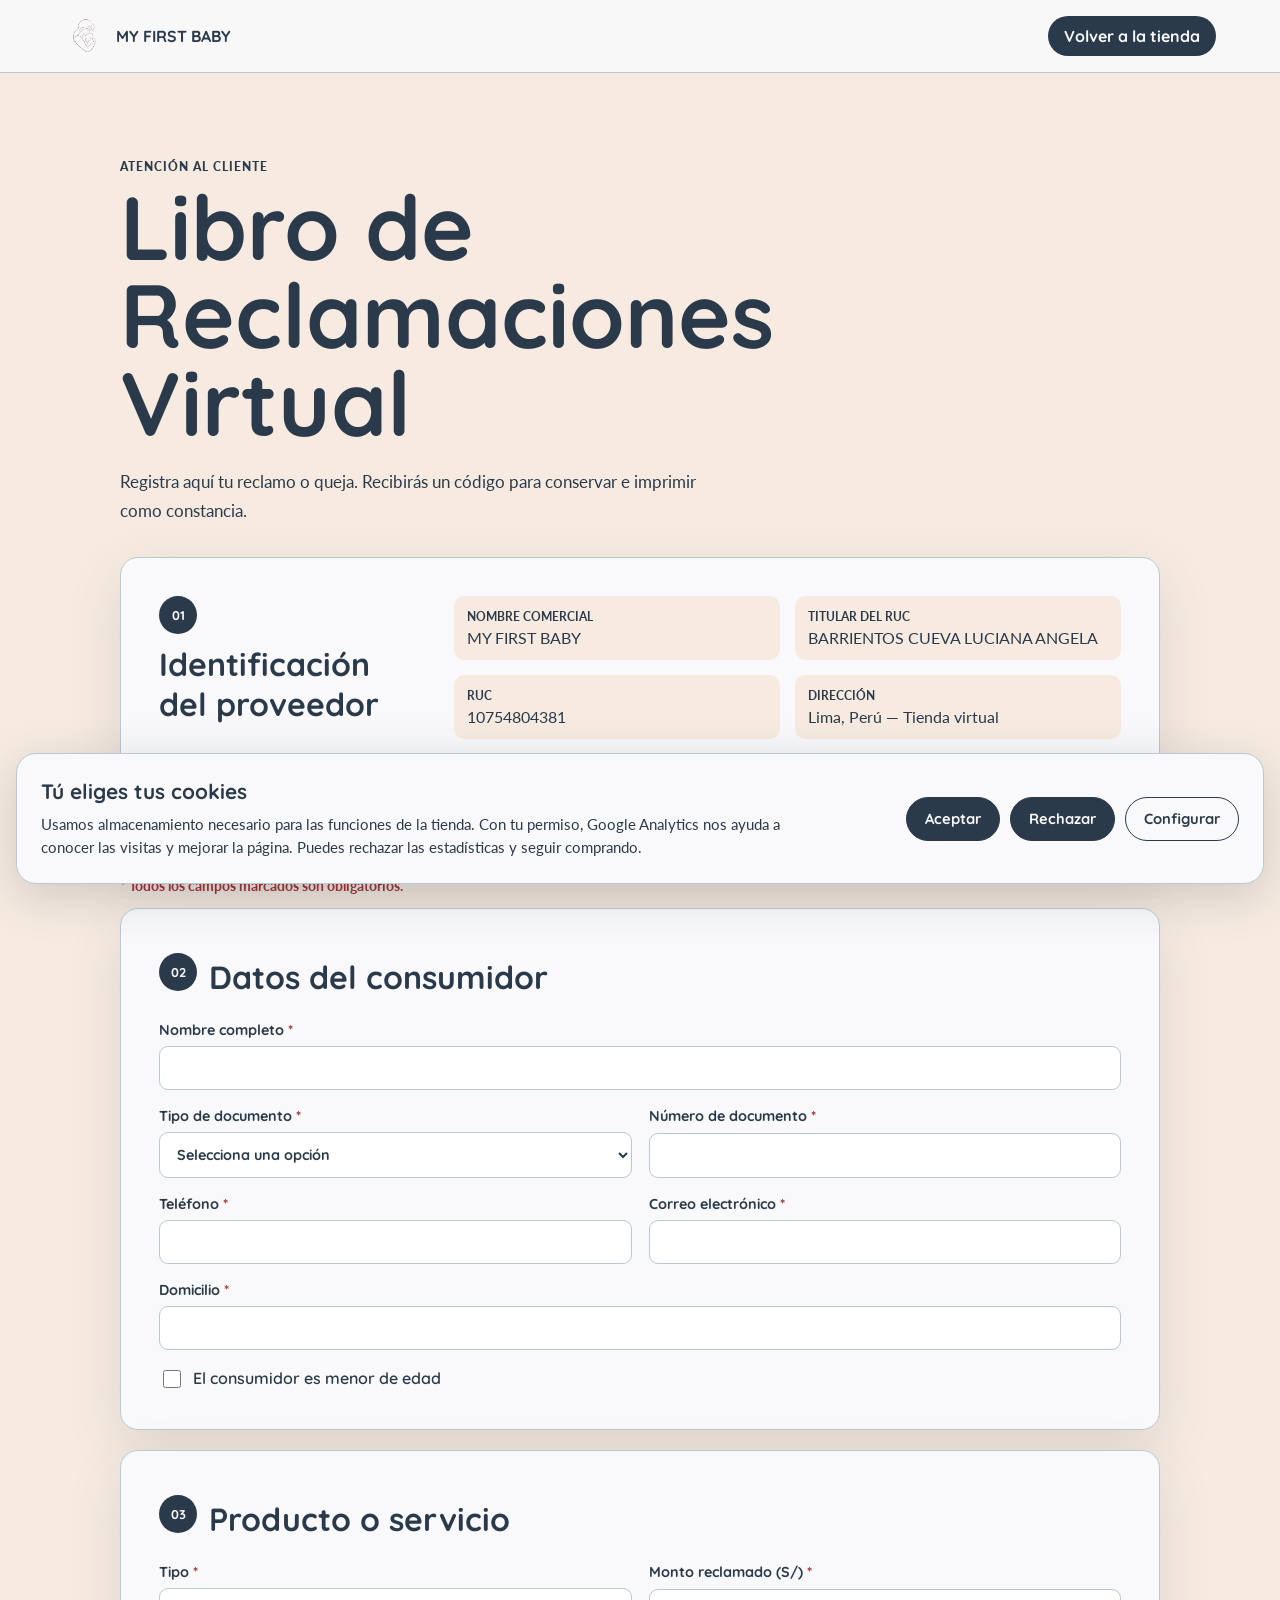
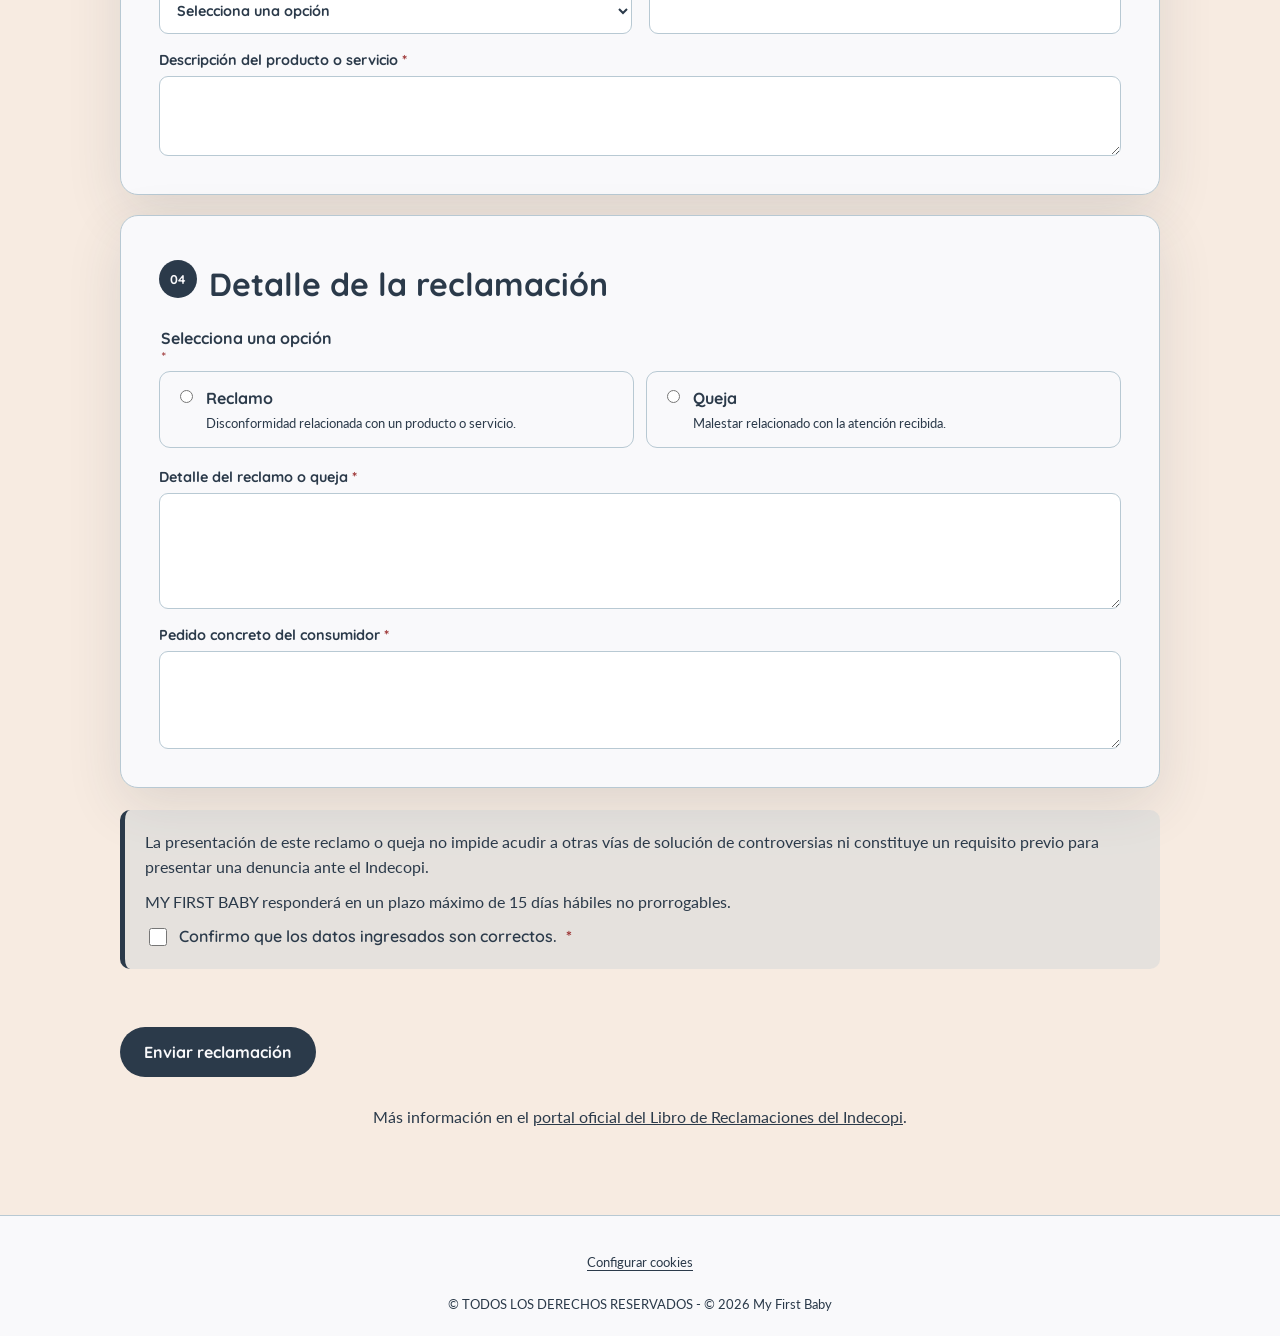
<file: reclamaciones/index.html>
<!DOCTYPE html>
<html lang="es">
  <head>
    <meta charset="UTF-8" />
    <meta name="viewport" content="width=device-width, initial-scale=1.0" />
    <meta name="description" content="Libro de Reclamaciones Virtual de MY FIRST BABY." />
    <title>Libro de Reclamaciones | MY FIRST BABY</title>
    <link rel="canonical" href="https://myfirstbabyshop.com/reclamaciones/" />
    <link rel="icon" type="image/png" href="../assets/logo-my-first-baby-sin-fondo.png" />
    <link rel="preconnect" href="https://fonts.googleapis.com" />
    <link rel="preconnect" href="https://fonts.gstatic.com" crossorigin />
    <link href="https://fonts.googleapis.com/css2?family=Lato:wght@400;700;900&family=Quicksand:wght@500;600;700&display=swap" rel="stylesheet" />
    <link rel="stylesheet" href="styles.css?v=20260911-2" />
    <link rel="stylesheet" href="../cookie-consent.css?v=20261102-1" />
    <script src="../cookie-consent.js?v=20261102-1" defer></script>
  </head>
  <body>
    <header class="claims-header">
      <a href="/" class="claims-brand" aria-label="Volver a MY FIRST BABY">
        <img src="../assets/logo-my-first-baby-sin-fondo.png" alt="" />
        <span>MY FIRST BABY</span>
      </a>
      <a class="back-link" href="/">Volver a la tienda</a>
    </header>

    <main class="claims-main">
      <section class="claims-intro">
        <p class="eyebrow">Atenci&oacute;n al cliente</p>
        <h1>Libro de Reclamaciones Virtual</h1>
        <p>Registra aqu&iacute; tu reclamo o queja. Recibir&aacute;s un c&oacute;digo para conservar e imprimir como constancia.</p>
      </section>

      <section class="provider-card" aria-labelledby="providerTitle">
        <div>
          <p class="section-number">01</p>
          <h2 id="providerTitle">Identificaci&oacute;n del proveedor</h2>
        </div>
        <dl>
          <div><dt>Nombre comercial</dt><dd>MY FIRST BABY</dd></div>
          <div><dt>Titular del RUC</dt><dd>BARRIENTOS CUEVA LUCIANA ANGELA</dd></div>
          <div><dt>RUC</dt><dd>10754804381</dd></div>
          <div><dt>Direcci&oacute;n</dt><dd>Lima, Per&uacute; &mdash; Tienda virtual</dd></div>
          <div><dt>Fecha</dt><dd id="claimDate"></dd></div>
        </dl>
      </section>

      <form class="claims-form" id="claimsForm">
        <p class="required-note"><span aria-hidden="true">*</span> Todos los campos marcados son obligatorios.</p>
        <section class="form-section" aria-labelledby="consumerTitle">
          <div class="section-heading"><p class="section-number">02</p><h2 id="consumerTitle">Datos del consumidor</h2></div>
          <div class="form-grid">
            <label class="field field-wide"><span>Nombre completo <span class="required-mark" aria-hidden="true">*</span></span><input name="full_name" type="text" minlength="3" maxlength="120" autocomplete="name" required /></label>
            <label class="field"><span>Tipo de documento <span class="required-mark" aria-hidden="true">*</span></span><select name="document_type" required><option value="" selected disabled>Selecciona una opci&oacute;n</option><option value="DNI">DNI</option><option value="CE">Carn&eacute; de extranjer&iacute;a</option><option value="Pasaporte">Pasaporte</option></select></label>
            <label class="field"><span>N&uacute;mero de documento <span class="required-mark" aria-hidden="true">*</span></span><input name="document_number" type="text" minlength="6" maxlength="20" required /></label>
            <label class="field"><span>Tel&eacute;fono <span class="required-mark" aria-hidden="true">*</span></span><input name="phone" type="tel" minlength="6" maxlength="20" autocomplete="tel" required /></label>
            <label class="field"><span>Correo electr&oacute;nico <span class="required-mark" aria-hidden="true">*</span></span><input name="email" type="email" minlength="5" maxlength="120" autocomplete="email" required /></label>
            <label class="field field-wide"><span>Domicilio <span class="required-mark" aria-hidden="true">*</span></span><input name="address" type="text" minlength="3" maxlength="180" autocomplete="street-address" required /></label>
            <label class="check-field field-wide"><input id="isMinor" name="is_minor" type="checkbox" /> El consumidor es menor de edad</label>
            <label class="field field-wide is-hidden" id="representativeField"><span>Nombre del padre, madre o representante <span class="required-mark" aria-hidden="true">*</span></span><input name="representative_name" type="text" minlength="3" maxlength="120" /></label>
          </div>
        </section>

        <section class="form-section" aria-labelledby="purchaseTitle">
          <div class="section-heading"><p class="section-number">03</p><h2 id="purchaseTitle">Producto o servicio</h2></div>
          <div class="form-grid">
            <label class="field"><span>Tipo <span class="required-mark" aria-hidden="true">*</span></span><select name="item_type" required><option value="" selected disabled>Selecciona una opci&oacute;n</option><option value="Producto">Producto</option><option value="Servicio">Servicio</option></select></label>
            <label class="field"><span>Monto reclamado (S/) <span class="required-mark" aria-hidden="true">*</span></span><input name="amount" type="number" min="0" max="999999.99" step="0.01" inputmode="decimal" required /></label>
            <label class="field field-wide"><span>Descripci&oacute;n del producto o servicio <span class="required-mark" aria-hidden="true">*</span></span><textarea name="item_description" rows="3" minlength="3" maxlength="500" required></textarea></label>
          </div>
        </section>

        <section class="form-section" aria-labelledby="claimTitle">
          <div class="section-heading"><p class="section-number">04</p><h2 id="claimTitle">Detalle de la reclamaci&oacute;n</h2></div>
          <fieldset class="claim-types">
            <legend>Selecciona una opci&oacute;n <span class="required-mark" aria-hidden="true">*</span></legend>
            <label><input type="radio" name="claim_type" value="Reclamo" required /><span><strong>Reclamo</strong>Disconformidad relacionada con un producto o servicio.</span></label>
            <label><input type="radio" name="claim_type" value="Queja" required /><span><strong>Queja</strong>Malestar relacionado con la atenci&oacute;n recibida.</span></label>
          </fieldset>
          <div class="form-grid claim-textareas">
            <label class="field field-wide"><span>Detalle del reclamo o queja <span class="required-mark" aria-hidden="true">*</span></span><textarea name="detail" rows="5" minlength="3" maxlength="1500" required></textarea></label>
            <label class="field field-wide"><span>Pedido concreto del consumidor <span class="required-mark" aria-hidden="true">*</span></span><textarea name="request" rows="4" minlength="3" maxlength="1000" required></textarea></label>
          </div>
        </section>

        <section class="legal-note">
          <p>La presentaci&oacute;n de este reclamo o queja no impide acudir a otras v&iacute;as de soluci&oacute;n de controversias ni constituye un requisito previo para presentar una denuncia ante el Indecopi.</p>
          <p>MY FIRST BABY responder&aacute; en un plazo m&aacute;ximo de 15 d&iacute;as h&aacute;biles no prorrogables.</p>
          <label class="check-field"><input name="accepted" type="checkbox" required /> Confirmo que los datos ingresados son correctos. <span class="required-mark" aria-hidden="true">*</span></label>
        </section>

        <p class="form-status" id="formStatus" role="status" aria-live="polite"></p>
        <button class="submit-claim" type="submit">Enviar reclamaci&oacute;n</button>
      </form>

      <section class="claim-confirmation is-hidden" id="claimConfirmation" aria-labelledby="confirmationTitle">
        <div class="confirmation-icon" aria-hidden="true">&#10003;</div>
        <p class="eyebrow">Registro completado</p>
        <h2 id="confirmationTitle">Tu reclamaci&oacute;n fue enviada</h2>
        <p>Guarda este c&oacute;digo para el seguimiento:</p>
        <strong class="tracking-code" id="trackingCode"></strong>
        <dl class="receipt-details" id="receiptDetails"></dl>
        <button class="print-button" id="printClaim" type="button">Imprimir constancia</button>
      </section>

      <p class="indecopi-note">M&aacute;s informaci&oacute;n en el <a href="https://consumidor.gob.pe/libro-de-reclamaciones/" target="_blank" rel="noreferrer">portal oficial del Libro de Reclamaciones del Indecopi</a>.</p>
    </main>

    <footer class="claims-footer"><button class="cookie-settings-link" type="button" data-cookie-settings hidden>Configurar cookies</button>&copy; TODOS LOS DERECHOS RESERVADOS - &copy; 2026 My First Baby</footer>
    <script src="script.js?v=20261104-1"></script>
  </body>
</html>
</file>
<file: reclamaciones/styles.css>
:root {
  --navy: #2b3a4a;
  --blue: #b8c9d3;
  --cream: #f7ebe1;
  --white: #f9f9fb;
  --danger: #9b3131;
  --shadow: 0 18px 55px rgba(43, 58, 74, .12);
}

* { box-sizing: border-box; }
html { scroll-behavior: smooth; }
body { margin: 0; background: var(--cream); color: var(--navy); font-family: "Lato", Arial, sans-serif; }
a { color: inherit; }
h1, h2, button, .claims-brand, .section-number, label, legend { font-family: "Quicksand", Arial, sans-serif; }

.claims-header { display: flex; align-items: center; justify-content: space-between; gap: 20px; padding: 15px clamp(18px, 5vw, 70px); border-bottom: 1px solid var(--blue); background: rgba(249, 249, 251, .94); }
.claims-brand { display: inline-flex; align-items: center; gap: 10px; color: var(--navy); font-weight: 700; text-decoration: none; }
.claims-brand img { width: 42px; height: 42px; object-fit: contain; }
.back-link { padding: 10px 16px; border-radius: 999px; background: var(--navy); color: var(--white); font-family: "Quicksand", Arial, sans-serif; font-weight: 700; text-decoration: none; }

.claims-main { width: min(1040px, calc(100% - 32px)); margin: 0 auto; padding: clamp(42px, 7vw, 86px) 0; }
.claims-intro { max-width: 780px; margin-bottom: 32px; }
.eyebrow { margin: 0 0 9px; font-size: .78rem; font-weight: 900; letter-spacing: .08em; text-transform: uppercase; }
.claims-intro h1 { margin: 0; font-size: clamp(2.7rem, 7vw, 5.8rem); line-height: .98; }
.claims-intro > p:last-child { max-width: 62ch; margin: 22px 0 0; font-size: 1.08rem; line-height: 1.65; }

.provider-card, .form-section, .claim-confirmation { margin-bottom: 20px; padding: clamp(22px, 4vw, 38px); border: 1px solid var(--blue); border-radius: 18px; background: var(--white); box-shadow: var(--shadow); }
.provider-card { display: grid; grid-template-columns: minmax(220px, .8fr) 2fr; gap: 28px; }
.section-heading { display: flex; align-items: center; gap: 12px; margin-bottom: 24px; }
.section-number { display: grid; width: 38px; height: 38px; flex: 0 0 auto; place-items: center; margin: 0; border-radius: 50%; background: var(--navy); color: var(--white); font-size: .8rem; font-weight: 700; }
.provider-card h2, .section-heading h2 { margin: 10px 0 0; font-size: clamp(1.4rem, 3vw, 2rem); }
.provider-card dl { display: grid; grid-template-columns: repeat(2, minmax(0, 1fr)); gap: 15px; margin: 0; }
.provider-card dl div { padding: 13px; border-radius: 10px; background: var(--cream); }
dt { margin-bottom: 4px; font-size: .76rem; font-weight: 700; text-transform: uppercase; }
dd { margin: 0; }

.required-note { margin: 0 0 14px; color: var(--danger); font-size: .9rem; font-weight: 700; }
.required-mark { color: var(--danger); font-weight: 900; }
.form-grid { display: grid; grid-template-columns: repeat(2, minmax(0, 1fr)); gap: 17px; }
.field { display: grid; gap: 7px; font-size: .9rem; font-weight: 700; }
.field-wide { grid-column: 1 / -1; }
.field input, .field select, .field textarea { width: 100%; border: 1px solid var(--blue); border-radius: 9px; padding: 12px 13px; background: #fff; color: var(--navy); font: inherit; }
.field input:focus, .field select:focus, .field textarea:focus { border-color: var(--navy); outline: 3px solid rgba(184, 201, 211, .48); }
.field textarea { resize: vertical; }
.check-field { display: flex; align-items: flex-start; gap: 9px; font-weight: 600; line-height: 1.45; }
.check-field input { width: 18px; height: 18px; flex: 0 0 auto; accent-color: var(--navy); }
.is-hidden { display: none !important; }

.claim-types { display: grid; grid-template-columns: repeat(2, minmax(0, 1fr)); gap: 12px; margin: 0 0 20px; padding: 0; border: 0; }
.claim-types legend { grid-column: 1 / -1; margin-bottom: 4px; font-weight: 700; }
.claim-types label { display: flex; align-items: flex-start; gap: 10px; padding: 15px; border: 1px solid var(--blue); border-radius: 11px; cursor: pointer; }
.claim-types input { margin-top: 3px; accent-color: var(--navy); }
.claim-types span { display: grid; gap: 4px; font-family: "Lato", Arial, sans-serif; font-size: .84rem; font-weight: 400; line-height: 1.4; }
.claim-types strong { font-family: "Quicksand", Arial, sans-serif; font-size: 1rem; }
.legal-note { margin: 22px 0; padding: 20px; border-left: 5px solid var(--navy); border-radius: 10px; background: rgba(184, 201, 211, .3); }
.legal-note p { margin: 0 0 10px; line-height: 1.55; }
.form-status { min-height: 24px; margin: 12px 0; color: var(--danger); }
.submit-claim, .print-button { min-height: 50px; border: 0; border-radius: 999px; padding: 0 24px; background: var(--navy); color: var(--white); font-size: 1rem; font-weight: 700; cursor: pointer; }
.submit-claim:disabled { opacity: .58; cursor: wait; }

.claim-confirmation { text-align: center; }
.confirmation-icon { display: grid; width: 58px; height: 58px; place-items: center; margin: 0 auto 14px; border-radius: 50%; background: var(--navy); color: var(--white); font-size: 1.8rem; }
.claim-confirmation h2 { margin: 7px 0; font-size: clamp(1.8rem, 4vw, 2.8rem); }
.tracking-code { display: block; margin: 15px 0 24px; font-family: "Quicksand", Arial, sans-serif; font-size: clamp(1.35rem, 4vw, 2.1rem); }
.receipt-details { display: grid; grid-template-columns: repeat(2, minmax(0, 1fr)); gap: 10px; max-width: 760px; margin: 0 auto 24px; text-align: left; }
.receipt-details div { padding: 12px; border-radius: 9px; background: var(--cream); }
.indecopi-note { margin: 28px 0 0; text-align: center; line-height: 1.5; }
.claims-footer { padding: 24px; border-top: 1px solid var(--blue); background: var(--white); text-align: center; font-size: .84rem; }

@media (max-width: 700px) {
  .provider-card, .form-grid, .claim-types { grid-template-columns: 1fr; }
  .provider-card dl, .receipt-details { grid-template-columns: 1fr; }
  .claims-header { align-items: flex-start; }
  .claims-brand span { font-size: .9rem; }
  .back-link { font-size: .8rem; }
}

@media print {
  body { background: #fff; }
  .claims-header, .claims-intro, .provider-card, .claims-form, .indecopi-note, .claims-footer, .print-button { display: none !important; }
  .claims-main { width: 100%; padding: 0; }
  .claim-confirmation { display: block !important; border: 0; box-shadow: none; }
}

@media (prefers-reduced-motion: reduce) { * { scroll-behavior: auto !important; } }
</file>
<file: cookie-consent.css>
.cookie-banner,
.cookie-dialog {
  box-sizing: border-box;
  color: #2b3a4a;
  background: #f9f9fb;
  font-family: "Lato", Arial, sans-serif;
  font-size: 1rem;
  line-height: 1.5;
  box-shadow: 0 12px 48px rgba(43, 58, 74, .2);
}

.cookie-banner[hidden],
.cookie-settings-link[hidden] { display: none; }

.cookie-banner {
  position: fixed;
  inset: auto 16px max(16px, env(safe-area-inset-bottom));
  z-index: 1000;
  display: flex;
  align-items: center;
  justify-content: space-between;
  gap: 24px;
  max-height: 65vh;
  overflow-y: auto;
  padding: 24px;
  border: 1px solid #b8c9d3;
  border-radius: 20px;
}

.cookie-banner h2,
.cookie-dialog h2,
.cookie-dialog h3 {
  margin: 0 0 8px;
  color: #2b3a4a;
  font-family: "Quicksand", Arial, sans-serif;
  line-height: 1.3;
}

.cookie-banner h2, .cookie-dialog h2 { font-size: 1.3rem; }
.cookie-dialog h3 { font-size: 1rem; }
.cookie-banner p, .cookie-dialog p { margin: 0; }
.cookie-banner-copy { max-width: 740px; }
.cookie-banner-copy p { font-size: .95rem; }
.cookie-actions { display: flex; flex-wrap: wrap; gap: 10px; }
.cookie-banner .cookie-actions { flex-shrink: 0; }

.cookie-button {
  min-height: 44px;
  padding: 10px 18px;
  border: 1px solid #2b3a4a;
  border-radius: 999px;
  background: #2b3a4a;
  color: #f9f9fb;
  font: 700 .92rem "Quicksand", Arial, sans-serif;
  cursor: pointer;
}

.cookie-button:hover { background: #40556b; }
.cookie-button-outline { background: transparent; color: #2b3a4a; }
.cookie-button-outline:hover { background: #f7ebe1; }
.cookie-button:focus-visible,
.cookie-settings-link:focus-visible,
.cookie-close:focus-visible,
.cookie-dialog input:focus-visible,
.cookie-dialog a:focus-visible { outline: 3px solid #2b3a4a; outline-offset: 4px; }

.cookie-settings-link {
  display: block;
  min-height: 44px;
  margin: 0 0 12px;
  padding: 8px 0;
  border: 0;
  background: transparent;
  color: #2b3a4a;
  font: inherit;
  text-decoration: underline;
  text-underline-offset: 3px;
  cursor: pointer;
}
.claims-footer .cookie-settings-link { margin-inline: auto; }

.cookie-dialog {
  width: min(580px, calc(100vw - 32px));
  max-height: calc(100dvh - 32px);
  padding: 28px;
  border: 1px solid #b8c9d3;
  border-radius: 20px;
  overflow: auto;
}
.cookie-dialog::backdrop { background: rgba(43, 58, 74, .5); }
.cookie-dialog-heading { display: flex; align-items: start; justify-content: space-between; gap: 12px; }
.cookie-close {
  flex-shrink: 0;
  width: 44px;
  height: 44px;
  margin: -10px -10px 0 0;
  padding: 0;
  border: 0;
  border-radius: 50%;
  background: #f7ebe1;
  color: #2b3a4a;
  font-size: 1.8rem;
  cursor: pointer;
}
.cookie-category { display: flex; align-items: center; gap: 20px; padding: 20px 0; border-bottom: 1px solid #b8c9d3; }
.cookie-category > div { flex: 1; }
.cookie-category p, .cookie-dialog .cookie-details { font-size: .9rem; }
.cookie-required { max-width: 80px; font-size: .8rem; font-weight: 700; text-align: center; }
.cookie-category input { flex-shrink: 0; width: 28px; height: 28px; accent-color: #2b3a4a; cursor: pointer; }
.cookie-dialog .cookie-details { margin: 18px 0; }
.cookie-dialog a { color: #2b3a4a; text-decoration: underline; }
.cookie-dialog code { overflow-wrap: anywhere; }
.cookie-status { position: absolute; width: 1px; height: 1px; padding: 0; margin: -1px; overflow: hidden; clip-path: inset(50%); white-space: nowrap; }

@media (max-width: 1100px) {
  .cookie-banner { align-items: stretch; flex-direction: column; gap: 16px; }
}
@media (max-width: 600px) {
  .cookie-banner { inset-inline: 10px; padding: 18px; }
  .cookie-banner .cookie-actions { display: grid; grid-template-columns: 1fr 1fr; }
  .cookie-banner [data-cookie-configure] { grid-column: 1 / -1; }
  .cookie-dialog { padding: 22px; }
  .cookie-dialog .cookie-actions { flex-direction: column; }
}
@media print {
  .cookie-banner, .cookie-dialog, .cookie-settings-link, .cookie-status { display: none !important; }
}
</file>
